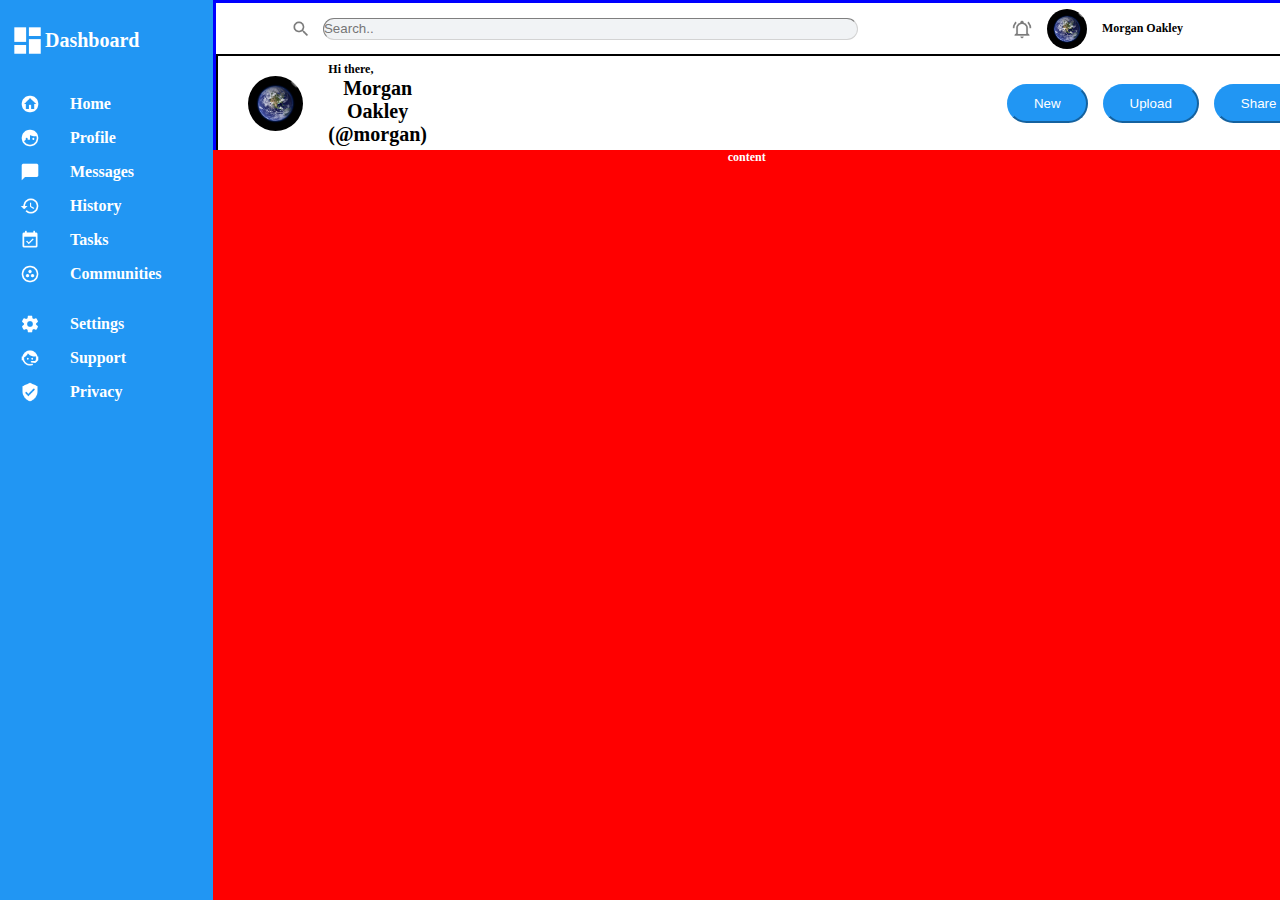
<file: admin-dashboard/index.html>
<!DOCTYPE html>
<html lang="en">
<head>
  <meta charset="UTF-8">
  <meta name="viewport" content="width=device-width, initial-scale=1.0">
  <link rel="stylesheet" href="style.css">
  <title>Admin Dashboard</title>
</head>
<body>
  <div id="container">
    <div class="left">
        <div class="heading">
          <img src="icons/view-dashboard.png">
          <h2>Dashboard</h2>
        </div>
        <div class="first-section">
        <ul>
          <li>
            <img src="icons/home-circle.png" class="icon" id="home">
            Home
          </li>
          <li>
            <img src="icons/face-man-profile.png" class="icon" id="profile">
            Profile
          </li>
          <li>
            <img src="icons/message.png" class="icon" id="messages">
            Messages
          </li>
          <li>
            <img src="icons/history.png" class="icon" id="history">
            History
          </li>
          <li>
            <img src="icons/calendar-check.png" class="icon" id="tasks">
            Tasks
          </li>
          <li>
            <img src="icons/google-circles-communities.png" class="icon" id="communities">
            Communities
          </li>
        </ul>
        </div>
        <div class="second-section">
          <ul>
            <li>
              <img src="icons/cog.png" class="icon" id="settings">
              Settings 
            </li>
            <li>
              <img src="icons/face-agent.png" class="icon" id="settings">
              Support
            </li>
            <li>
              <img src="icons/shield-check.png" class="icon" id="privacy">
              Privacy
            </li>
          </ul>
        </div>
    </div>


    <div class="top-right">
      <div class="search-bar">
        <img src="top-right-icons/magnify.png" class="magnify">
        <input type="text" placeholder="Search.." class="search">
        <div class="user-actions">
          <img src="top-right-icons/bell-ring-outline.png" class="notification">
          <img src="top-right-icons/profile pic.jpg" class="profile">
          <p>Morgan Oakley</p>
        </div>
      </div>
      <div class="customer-information">
        <div class="first-elements">
          <img src="top-right-icons/profile pic.jpg" class="profile-pic">
          <div class="user-information">
            <p class="greeting">Hi there,</p>
            <p class="user-info">Morgan Oakley (@morgan)</p>
          </div>
          <div class="buttons">
            <button type="button">New</button>
            <button type="button">Upload</button>
            <button type="button">Share</button>
          </div>
        </div>
      </div>
    </div>
    <div class="content">
      <p>content</p>
    </div>
  </div>
</body>
</html>
</file>
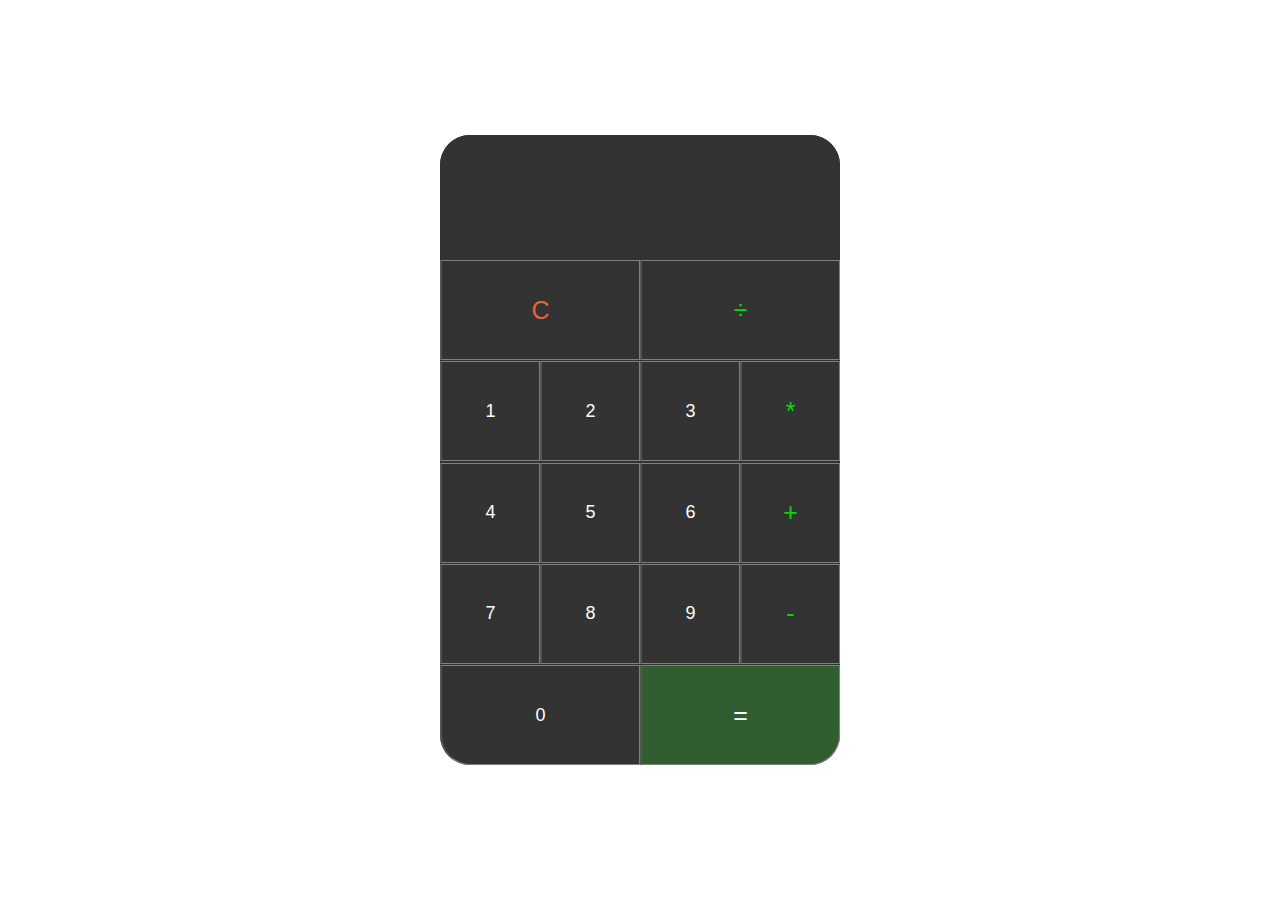
<file: calculator/index.html>
<!DOCTYPE html>
<html lang="en">
<head>
  <meta charset="UTF-8">
  <meta name="viewport" content="width=device-width, initial-scale=1.0">
  <LINK rel="stylesheet" href="style.css">
  <title>Calculator</title>
</head>
<body>
  <div id ='container'>
    <div id = 'display'>
      <p></p>
    </div>

    
    <div id = 'buttons'>
      <div class = 'clear'>
        <button id="clearBtn" onclick="reset()">C</button>
        <button id="divideBtn" onclick="selectOperator('÷')">÷</button>
      </div>
      <div class="multi">
        <button id="btn1" onclick="selectNumber(1)">1</button>
        <button id="btn2" onclick="selectNumber(2)">2</button>
        <button id="btn3" onclick="selectNumber(3)">3</button>
        <button id="multiBtn" onclick="selectOperator('*')">*</button>
      </div>
      <div class="plus">
      <button id="btn4" onclick="selectNumber(4)">4</button>
      <button id="btn5" onclick="selectNumber(5)">5</button>
      <button id="btn6" onclick="selectNumber(6)">6</button>
      <button id="plusBtn" onclick="selectOperator('+')">+</button>
      </div>
      <div class="sub">
        <button id="btn7" onclick="selectNumber(7)">7</button>
        <button id="btn8" onclick="selectNumber(8)">8</button>
        <button id="btn9" onclick="selectNumber(9)">9</button>
        <button id="minusBtn" onclick="selectOperator('-')">-</button>
      </div>
      <div class="equals">
        <button id="btn0" onclick="selectNumber(0)">0</button>
        <button id="equalBtn" onclick="calculate()">=</button>
      </div>

    </div>
  </div>

  <script src="script.js"></script>
</body>
</html>
</file>
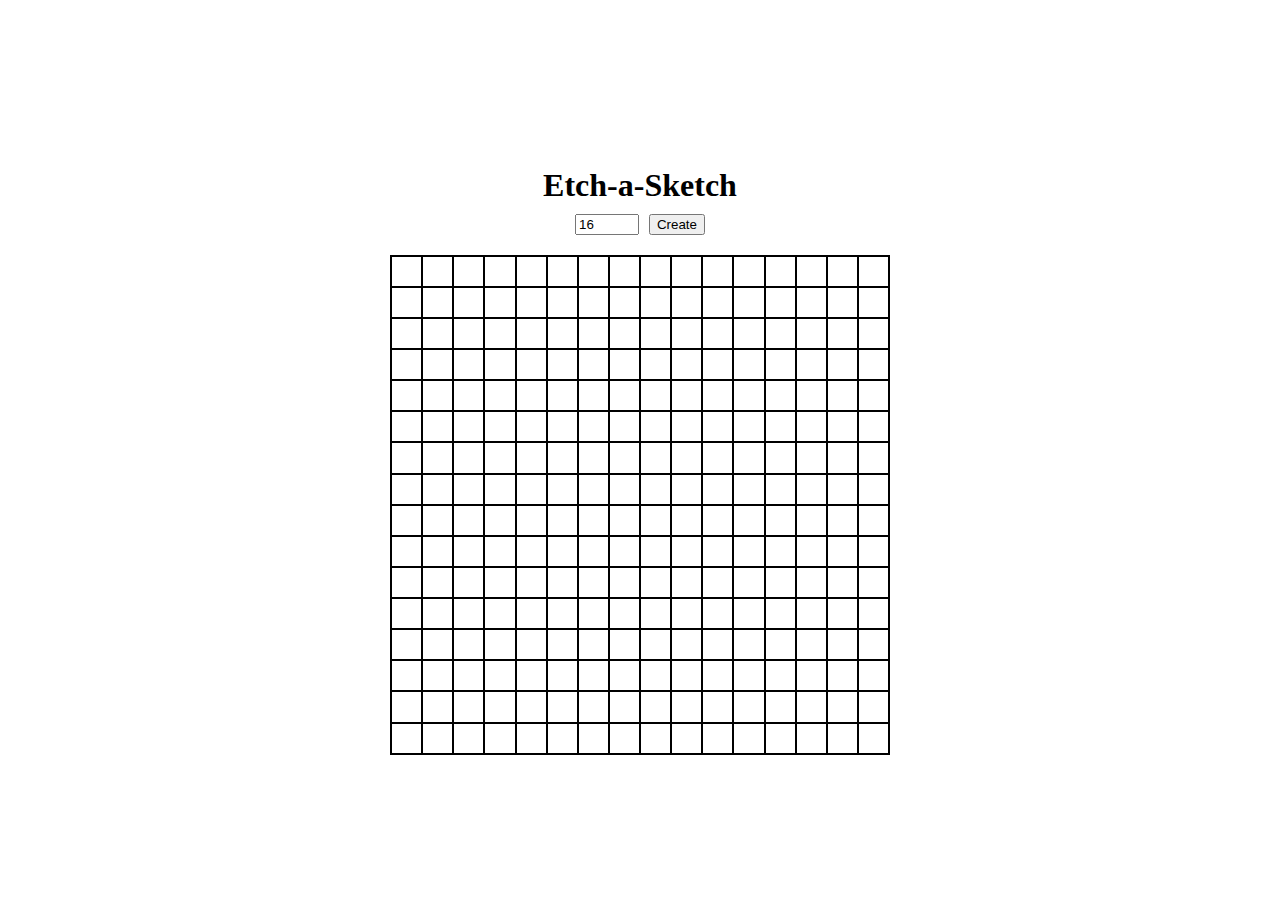
<file: etch-a-sketch/index.html>
<!DOCTYPE html>
<html>
  <head>
    <meta charset = "UTF-8">
    <meta name = "viewport" content = "width = device-width, initial-scale = 1.0">
    <title>Etch-a-Sketch</title>
    <link rel = "stylesheet" href = "styles.css">
    </head>
  <body>
    <div id = 'wrapper'>
      <h1 id = 'head1'>Etch-a-Sketch</h1>
      <div id ='controls'>
        <input id ='gridSize' type = 'number' min = '1' max = '100' value = '16'>
        <button id = 'createButton'>Create</button>
      </div>
      <div id = 'container'>
      </div>
  </div>
    <script src = "script.js"></script>
  </body>
</html>
</file>
<file: admin-dashboard/style.css>
* {
  margin: 0;
  padding: 0;
}

body {
  box-sizing: border-box;
  height: 100%;
  width: 100%;
  font-family: roboto;
}

#container {
  display: grid;
  grid-template: 1fr 5fr / 1fr 5fr ;
  height: 100vh;
}

.left {
  width: 100%;
  height: 100%;
  color: white;
  background-color: #2196F3;
  text-align: center;
  grid-row: 1/4;
  grid-column: 1/2;
  display: grid;
  grid-template-rows: 50px 250px 250px;
}

.top-right {
  width: 100%;
  height: 100%;
  color: black;
  border: 3px solid blue;
  text-align: center;
  grid-row: 1;
  grid-column: 2 / 3;
  display: grid;

}

.search-bar {
  display: grid;
  grid-template-columns: 1fr 5fr 1fr 1fr 2fr;
  align-items: center;
}

.customer-information {
  display: grid;
  grid-template: 1fr 1fr / 1fr 3fr 1fr;
  border: 2px solid black
}

.content {
  width: 100%;
  height: 100%;
  background-color: red;
  color: white;
  text-align: center;
  grid-row: 2/4;
  grid-column: 2/3;
}

.heading {
  grid-row: 1 / 2;
  padding-top: 40px;
  padding-bottom: 40px;
  display: flex;
  align-items: center;
  justify-content: flex-start;
  margin-left: 10px;
}

.heading img {
  width: 35px;
  height: 35px;
  filter: brightness(0) invert(1);
}

h2 {
  font-size: 20px;
  font-weight: bold;
}

.first-section {
  margin-top: 30px;
  grid-row: 2 / 3;
}

.second-section {
  grid-row: 3 / 4
}

.first-section ul,
.second-section ul {
  margin: 0;
  padding: 0;
}

.first-section li {
  font-size: 16px;
  font-weight: bold;
  margin-top: 14px;
}

.second-section li {
  font-size: 16px;
  font-weight: bold;
  margin-top: 14px;
}

li {
  display: flex;
  align-items: center;
  justify-content: flex-start;
  padding-left: 20px;
  padding-right: -5px;
  gap: 10px;
  font-size: 16px;
  font-weight: bold;
}

.icon {
  padding-right: 20px;
  width: 20px;
  height: 20px;
  filter: brightness(0) invert(1);
}


.magnify {
  grid-column: 1 / 2;
  width: 20px;
  height: 20px;
  justify-content: center;
  margin-left: 70%;
  filter: brightness(0) saturate(100%) invert(60%) sepia(0%) saturate(0%) hue-rotate(180deg) brightness(80%) contrast(100%);
}

.search {
  grid-column: 2 / 3;
  width: 100%;
  height: 20px;
  justify-content: center;
  border-radius: 12px;
  border-width: 1px;
  border-color: lightgray;
  background-color: #f1f3f5;
}

.user-actions {
  grid-column: 3/6;
  display: flex;
  align-items: center;
  justify-content: flex-end;
  gap: 15px;
  margin-right: 100px;
}

.notification {
  width: 20px;
  height: 20px;
  justify-content: center;
  filter: brightness(0) saturate(100%) invert(60%) sepia(0%) saturate(0%) hue-rotate(180deg) brightness(80%) contrast(100%);
}
.profile {
  width: 40px;
  height: 40px;
  border-radius: 25px;
}

p {
  font-size: 12px;
  font-weight: bold;
}

.first-elements {
  display: flex;
  grid-row: 1/3;
  grid-column: 1/3;
  align-items: center;
  margin-left: 30px;
  gap: 15px;
}

.profile-pic {
  width: 55px;
  height: 55px;
  border-radius: 30px;
  grid-row: 1/3;
  grid-column: 1/2;
}

.greeting {
  font-size: 12px;
}

.user-info {
  font-size: 20px;
}

.user-information {
  display: flex;
  flex-direction: column;
  align-items: flex-start;
  justify-content: center;
  margin-left: 10px;
  grid-row: 1/2;
  grid-column: 2/3;
}

.buttons {
  grid-row: 1/2;
  grid-column: 3/4;
  display: flex;
  justify-content: center;
  margin-left: 550px;
}

.buttons button {
  margin-left: 15px;
  padding-top: 10px;
  padding-bottom: 10px;
  padding-left: 25px;
  padding-right: 25px;
  border-radius: 30px;
  border-color: #2196F3;
  background-color: #2196F3;
  color: white;
}
</file>
<file: calculator/style.css>
body {
  display: flex;
  justify-content: center;
  align-items: center;
  height: 100vh;
  margin: auto;
  padding: 0;
}

#container {
  width: 400px;
  height: 630px;
  background-color: #333333;
  border-radius: 30px;
  display: flex;
  flex-direction: column;
  

}

#display {
  width: 400px;
  height: 120px;
  background-color: #333333;
  border-radius: 30px;
  color: white;
  padding-top: 55px;
  padding-left: 295px;
  box-sizing: border-box; 
  font-size: 30px;
}

#buttons  {
  display: flex;
  flex-direction: column;
  flex-grow: 1;
  gap: 0;
}

#buttons .clear, .multi, .plus, .sub, .equals {
  display: flex;
  flex-grow: 1;
  width: 100%;
  height: 100%;
}

 .multi, .plus, .sub, .equals, button {
  flex-grow: 1;
  color: white;
}

.clear,
.multi,
.plus,
.sub,
.equals {
  display: flex;

}



button {
  width: 50px;
  height: 50px;
  margin: 5px;
  background-color: rgba(21, 21, 21, 0.286);
  border-right: 1px solid grey;
  border-top: 1px solid grey;
  font-size: 18px;
  cursor: pointer;
  background-color: #333333;
}

#clearBtn {
  height: 100px;
  color: rgb(234, 98, 60);
  font-size: 25px;
  margin-bottom: -50px;
  margin-right: -5px;
  border-bottom: 1px solid grey;
}

#divideBtn {
  height: 100px;
  margin-bottom: -50px;
}

.multi #btn1, 
.multi #btn2,
.multi #btn3,
.plus #btn4,
.plus #btn5,
.plus #btn6,
.sub #btn7,
.sub #btn8,
.sub #btn9 {
  margin-right: -5px;
  height: 100px;
  margin-bottom: -5px;
  border-bottom: 1px solid grey;
}

.multi #multiBtn,
.plus #plusBtn,
.sub #minusBtn,
.clear #divideBtn,
.equals #equalBtn {
  height: 100px;
  margin-bottom: -5px;
  color: rgb(10, 215, 10);
  font-size: 25px;
  border-bottom: 1px solid grey;
}

.equals #btn0 {
  margin-right: -5px;
  height: 100px;
  border-bottom-left-radius: 30px;
  border-bottom: 1px solid grey;
  margin-bottom: 0;

 }
 .equals #equalBtn {
  border-bottom-right-radius: 30px;
  color: white;
  font-size: 25px;
  background-color: rgb(48, 94, 48);
  margin-bottom: 0;
 }


 .clear #divideBtn,
 .multi #multiBtn,
 .plus #plusBtn, 
 .sub #minusBtn,
 .equals #equalBtn {
  margin-right: 0;
 }

 .clear #clearBtn,
 .multi #btn1,
 .plus #btn4,
 .sub #btn7,
 .equals #btn0 {
  margin-left: 0;
 }
</file>
<file: etch-a-sketch/styles.css>
body {
  display: flex;
  align-items: center;
  justify-content: center;
  flex-direction: column;
  height: 100vh;
  margin: 0;
}

.wrapper {
  display: flex;
  flex-direction: column;
  align-items: center;
  text-align: center;
}


#container {
  display: grid;
  box-sizing: border-box;
  border: 1px solid black;
  width: 500px;
  height: 500px;
}

#controls {
  display: flex;
  gap: 10px;
  justify-content: center;
  margin-bottom: 20px;
}

#head1 {
  text-align: center;
  margin-bottom: 10px;
}
</file>
